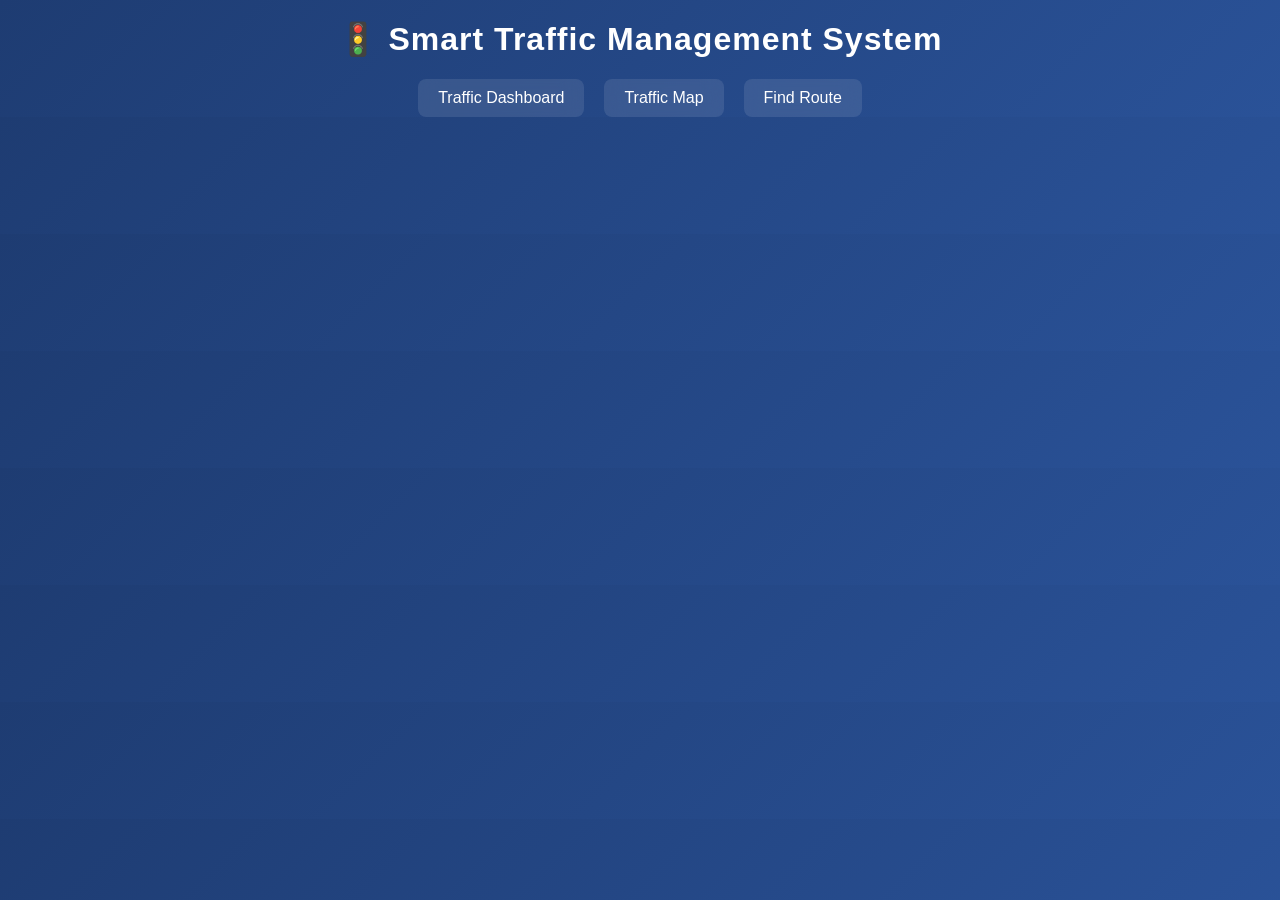
<file: index.htm>
<!DOCTYPE html>
<html>
<head>

<title>Smart Traffic Management</title>

<link rel="stylesheet" href="css/style.css">

</head>

<body>

<h1>🚦 Smart Traffic Management System</h1>

<div class="menu">

<a href="dashboard.html">Traffic Dashboard</a>

<a href="map.html">Traffic Map</a>

<a href="route.html">Find Route</a>

</div>

</body>
</html>
</file>
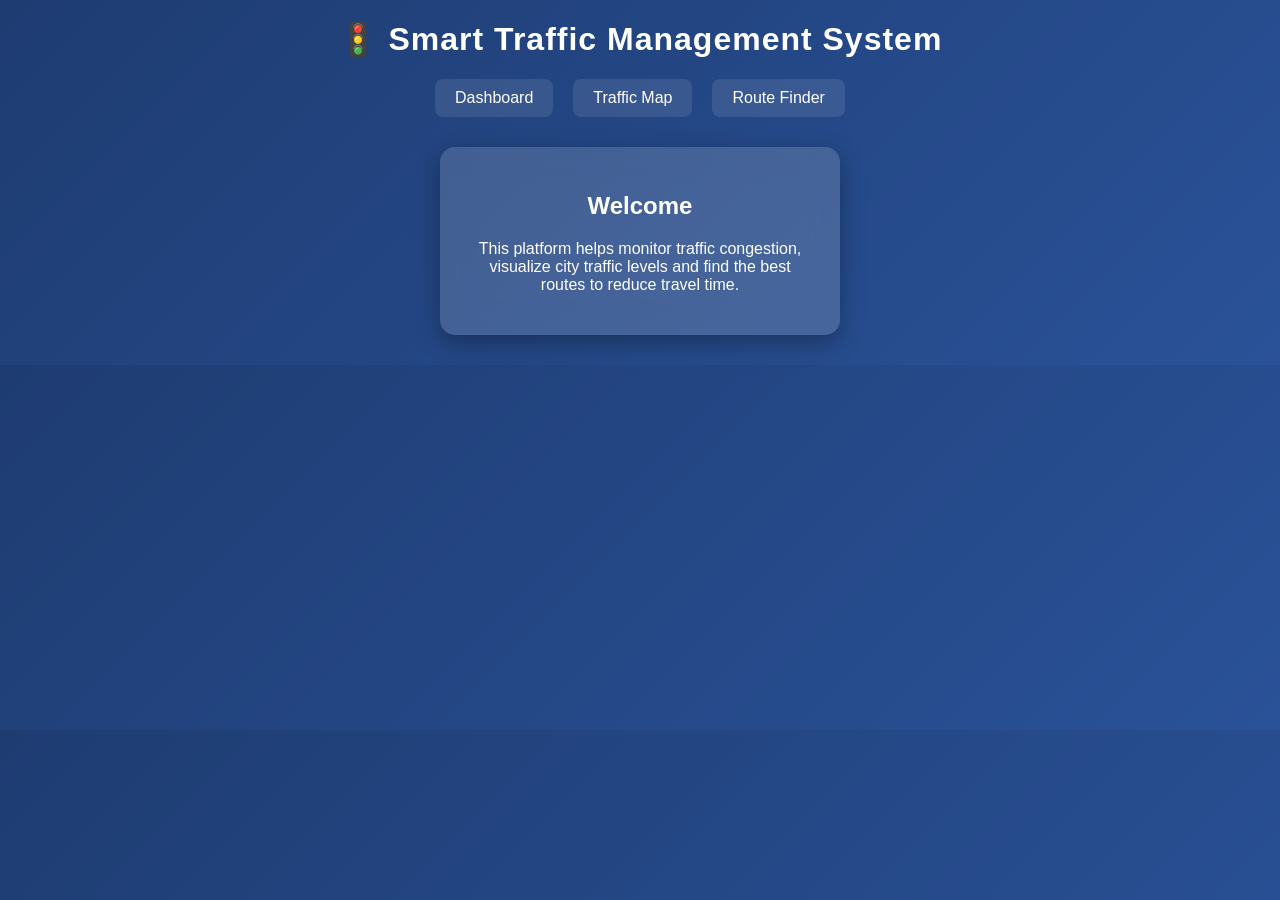
<file: index.html>
<!DOCTYPE html>

<html>
<head>
<title>Smart Traffic Management</title>
<link rel="stylesheet" href="/css/style.css">
</head>

<body>

<h1>🚦 Smart Traffic Management System</h1>

<div class="menu">
<a href="/dashboard.html">Dashboard</a>
<a href="/map.html">Traffic Map</a>
<a href="/route.html">Route Finder</a>
</div>

<div class="card">
<h2>Welcome</h2>
<p>
This platform helps monitor traffic congestion,
visualize city traffic levels and find the best routes
to reduce travel time.
</p>
</div>

</body>
</html>
</file>
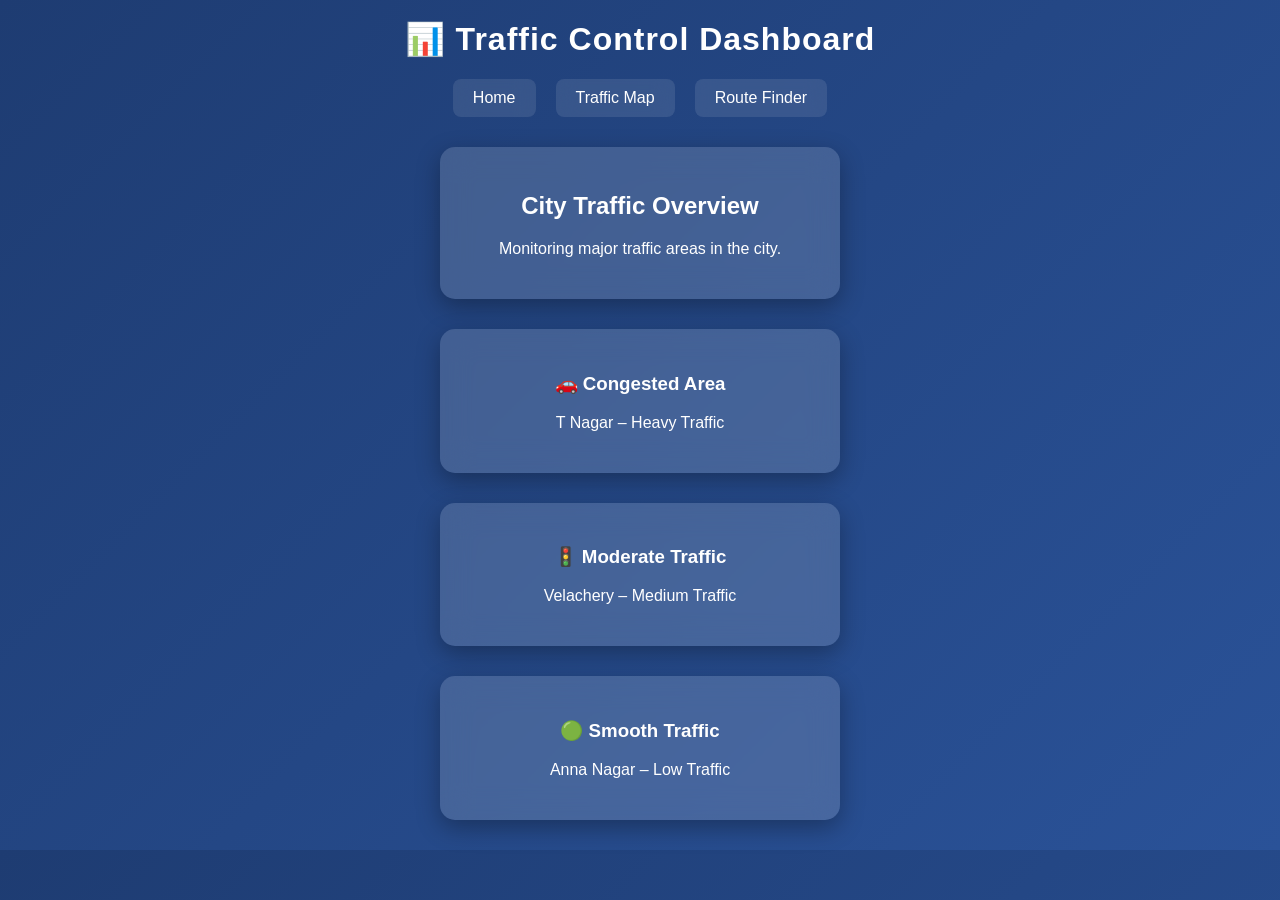
<file: dashboard.html>
<!DOCTYPE html>

<html>

<head>
<title>Traffic Dashboard</title>
<link rel="stylesheet" href="/css/style.css">
</head>

<body>

<h1>📊 Traffic Control Dashboard</h1>

<div class="menu">
<a href="/index.html">Home</a>
<a href="/map.html">Traffic Map</a>
<a href="/route.html">Route Finder</a>
</div>

<div class="card">
<h2>City Traffic Overview</h2>
<p>Monitoring major traffic areas in the city.</p>
</div>

<div class="card">
<h3>🚗 Congested Area</h3>
<p>T Nagar – Heavy Traffic</p>
</div>

<div class="card">
<h3>🚦 Moderate Traffic</h3>
<p>Velachery – Medium Traffic</p>
</div>

<div class="card">
<h3>🟢 Smooth Traffic</h3>
<p>Anna Nagar – Low Traffic</p>
</div>

</body>

</html>
</file>
<file: css/style.css>
body{
font-family: 'Segoe UI', sans-serif;
margin:0;
padding:0;
background: linear-gradient(135deg,#1e3c72,#2a5298);
color:white;
text-align:center;
}

h1{
margin-top:20px;
font-size:32px;
letter-spacing:1px;
}

.menu{
display:flex;
justify-content:center;
gap:20px;
margin-top:20px;
}

.menu a{
text-decoration:none;
color:white;
padding:10px 20px;
border-radius:8px;
background:rgba(255,255,255,0.1);
backdrop-filter:blur(10px);
transition:0.3s;
}

.menu a:hover{
background:#00c6ff;
color:black;
}

.card{
background:rgba(255,255,255,0.15);
padding:25px;
margin:30px auto;
width:350px;
border-radius:15px;
backdrop-filter:blur(15px);
box-shadow:0px 8px 25px rgba(0,0,0,0.3);
}

input{
width:80%;
padding:10px;
border:none;
border-radius:6px;
margin:10px 0;
}

button{
background:#00c6ff;
border:none;
padding:10px 20px;
border-radius:6px;
font-size:16px;
cursor:pointer;
}

button:hover

#map{
margin-top:20px;
border-radius:12px;
box-shadow:0px 10px 30px rgba(0,0,0,0.4);
}

#result{
margin-top:20px;
font-size:20px;
}
</file>
